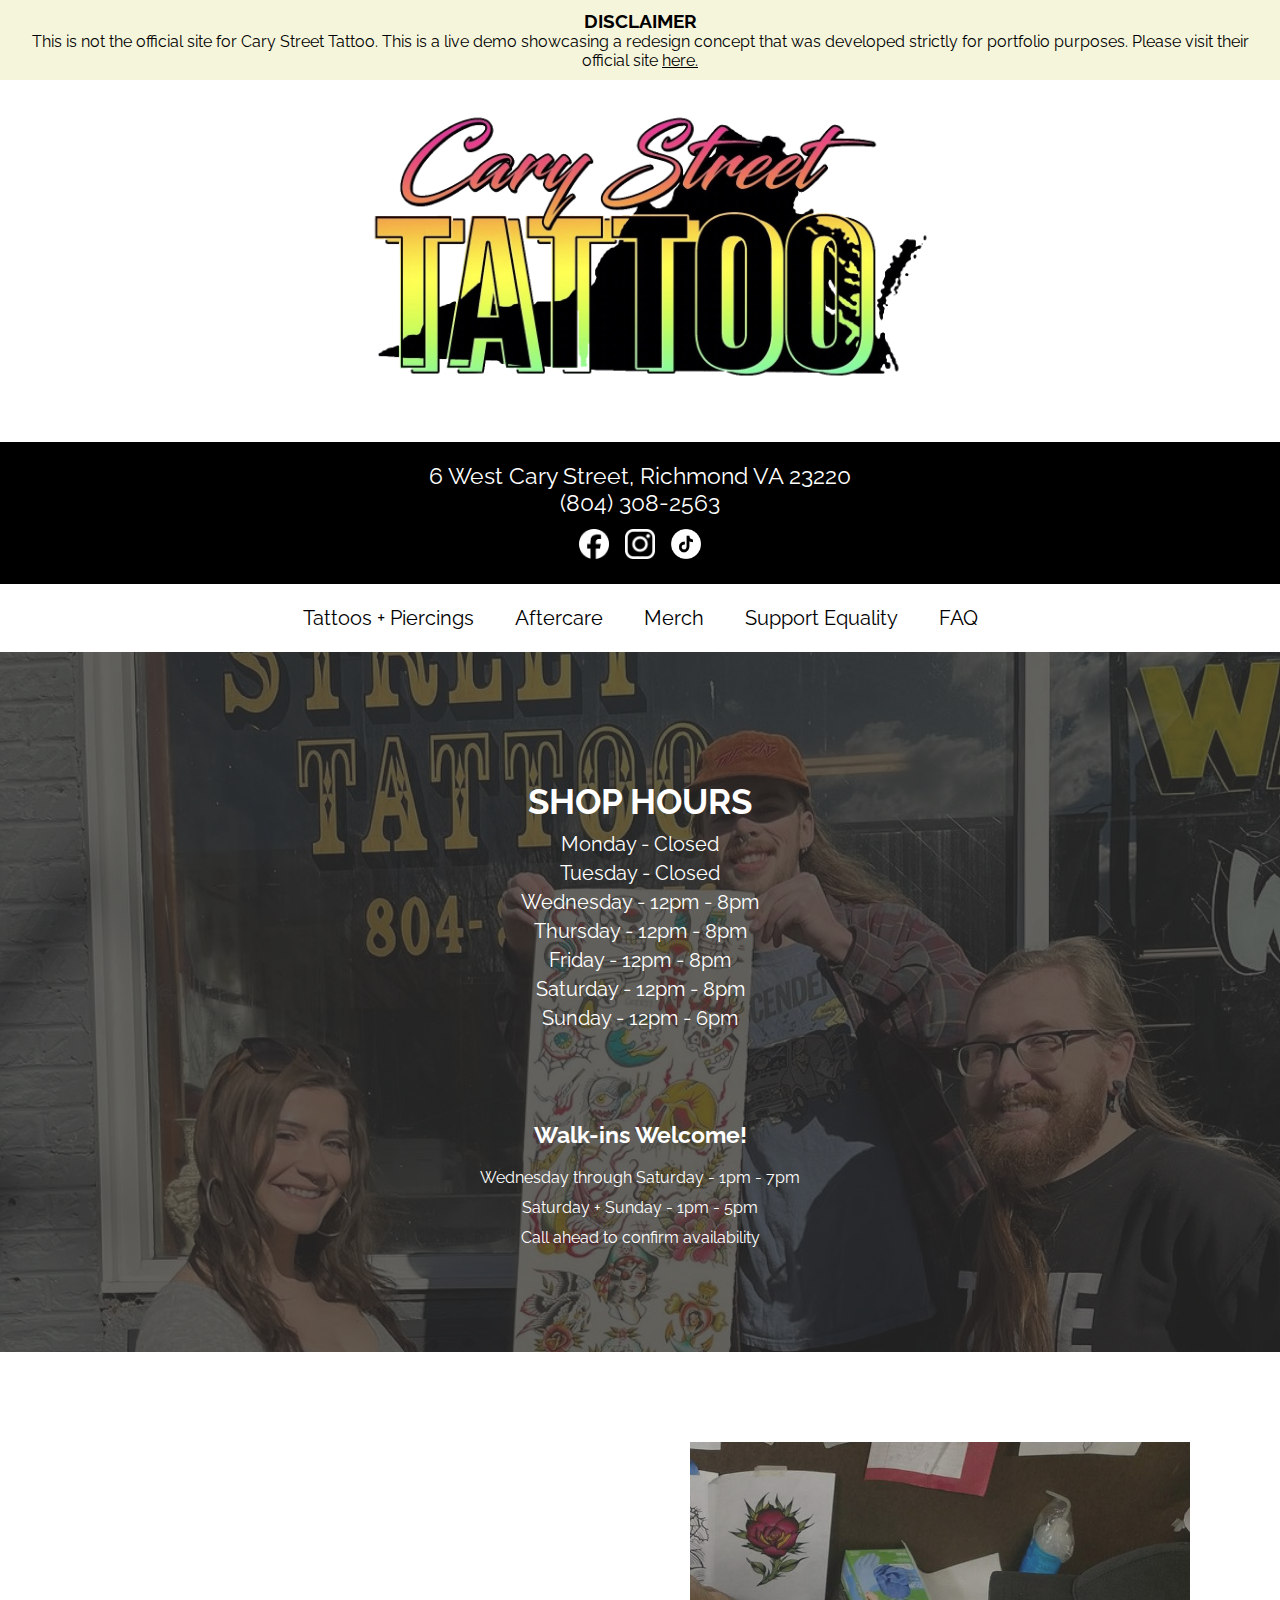
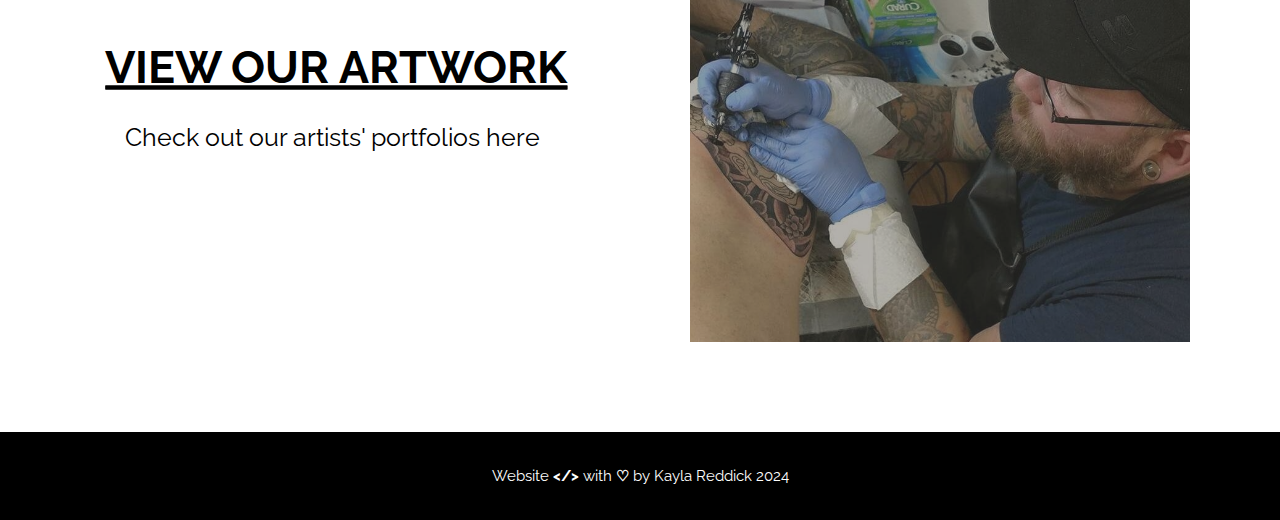
<file: index.html>
<!DOCTYPE html>
<html lang="en">
<head>
    <meta charset="UTF-8">
    <meta name="viewport" content="width=device-width, initial-scale=1.0">
    <meta property="og:title" content="Cary Street Tattoo"/>
    <meta property="og:image" content=""/>

        <title>Cary Street Tattoo</title>
        <link rel="icon" href="./imgs/favicon2.png">
        <link rel="stylesheet" href="styles.css">

        <!--font imports-->
        <link rel="preconnect" href="https://fonts.googleapis.com">
        <link rel="preconnect" href="https://fonts.gstatic.com" crossorigin>
        <link href="https://fonts.googleapis.com/css2?family=Raleway:ital,wght@0,100..900;1,100..900&display=swap" rel="stylesheet">
</head>
<body>
    <!--disclaimer-->
    <section class="disclaimer-wrapper">
        <div class="disclaimer">
            <h3 class="disclaimer-title">DISCLAIMER</h3>
            <p class="disclaimer-text">This is not the official site for Cary Street Tattoo. This is a live demo showcasing a redesign concept that was developed strictly for portfolio purposes. Please visit their official site <a href="https://carystreettattoo.com/home.html" target="_blank">here.</a></p>
        </div>
    </section>

    <!--header-->
    <div class="header">
        <div class="logo">
            <a href="index.html"><img src="./imgs/logoNew.png" alt="Cary Street Tattoo Logo" width="600px"></a>
        </div>
        <div class="contact">
            <p class="text"><a href="https://www.google.com/maps/place/Cary+Street+Tattoo/@37.5424734,-77.447975,17z/data=!3m1!4b1!4m6!3m5!1s0x89b1113f11aaa853:0xfd0b717249057d51!8m2!3d37.5424734!4d-77.4454001!16s%2Fg%2F11g6mdqr8g?entry=ttu">6 West Cary Street, Richmond VA 23220</a><br>(804) 308-2563<span class="socials">
                <ul class="socials-items">
                    <li>
                        <a href="https://www.facebook.com/CarySt.Tattoo"><img src="./imgs/logoFacebook.png" alt="Our Facebook" width="30px"></a>
                    </li>
                    <li>
                        <a href="https://www.instagram.com/carystreettattoo"><img src="./imgs/logoInstagram.png" alt="Our Instagram" width="30px"></a>
                    </li>
                    <li>
                        <a href="https://www.tiktok.com/@carystreettattoo"><img src="./imgs/logoTikTok.png" alt="Our TikTok" width="30px"></a>
                    </li>
                </ul>
            </span></p>
        </div>
        <nav class="navbar"> <!--make sticky navbar--> <!--x overflow in mobile-->
            <ul class="nav-items">
                <li><a href="tattoosandpiercings.html">Tattoos + Piercings</a></li>
                <li><a href="aftercare.html">Aftercare</a></li>
                <li><a href="merch.html">Merch</a></li>
                <li><a href="supportequality.html">Support Equality</a></li>
                <li><a href="faq.html">FAQ</a></li>
            </ul>
        </nav>
    </div>
    
    <!--hours-->
    <section class="hours">
        <div class="background-image">
            <img src="./imgs/background1copy.jpg" alt="Cary Street Tattoo">
        </div>
        <div class="shop-hours">
            <h3 class="section-title">SHOP HOURS</h3>
            <ul class="hours-list">
                <li>Monday - Closed</li>
                <li>Tuesday - Closed</li>
                <li>Wednesday - 12pm - 8pm</li>
                <li>Thursday - 12pm - 8pm</li>
                <li>Friday - 12pm - 8pm</li>
                <li>Saturday - 12pm - 8pm</li>
                <li>Sunday - 12pm - 6pm</li>
            </ul>
        </div>
        <div class="walk-ins">
            <h3 class="section-title">Walk-ins Welcome!</h3>
            <p class="text">Wednesday through Saturday - 1pm - 7pm<br>Saturday + Sunday - 1pm - 5pm<br><span>Call ahead to confirm availability</span></p>
        </div>
    </section>

    <!--gallery-->
    <section class="gallery">
        <div class="background-image">
            <img src="./imgs/background2.jpg" alt="Cary Street Tattoo">
        </div>
        <div class="view-gallery">
            <h3 class="section-title"><a href="tattoosandpiercings.html">VIEW OUR ARTWORK</a></h3>
            <p class="text">Check out our artists' portfolios here</p>
        </div>
    </section>

    <!--appointment-->
    <section class="appointment">
        
    </section>

    <!--footer-->
    <section class="footer">
        <p class="credit">Website <span class="bold">&lt;/&gt; </span>with <span class="bold">&#9825; </span>by <a href="https://alyakakakayla.github.io/devportfolio" target="_blank">Kayla Reddick 2024</a></p>
    </section>
</body>
</html>
</file>
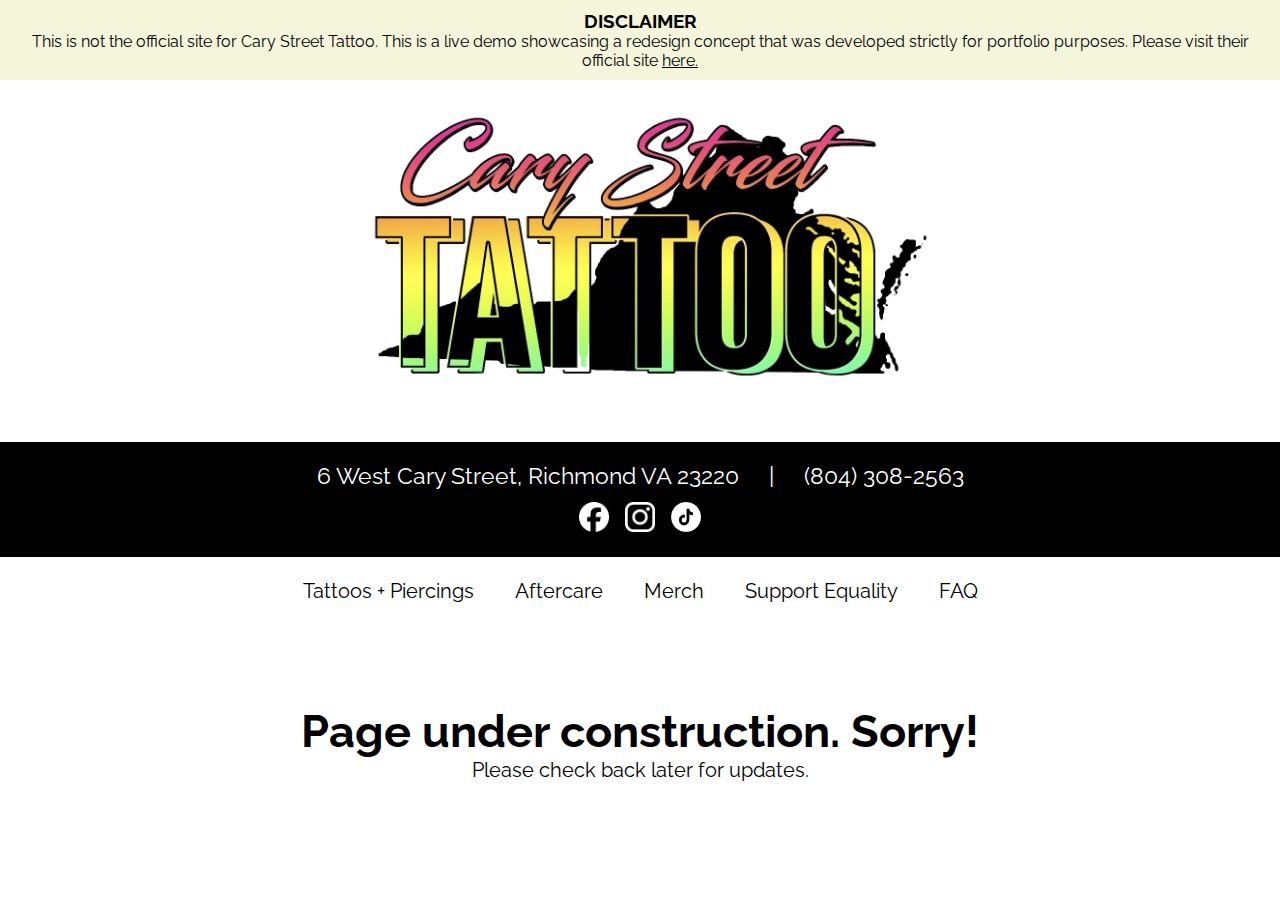
<file: aftercare.html>
<!DOCTYPE html>
<html lang="en">
<head>
    <meta charset="UTF-8">
    <meta name="viewport" content="width=device-width, initial-scale=1.0">
    <meta property="og:title" content="Cary Street Tattoo"/>
    <meta property="og:image" content=""/>

        <title>Tattoos + Piercings | Cary Street Tattoo</title>
        <link rel="icon" href="./imgs/favicon.png">
        <link rel="stylesheet" href="styles.css">

        <!--font imports-->
        <link rel="preconnect" href="https://fonts.googleapis.com">
        <link rel="preconnect" href="https://fonts.gstatic.com" crossorigin>
        <link href="https://fonts.googleapis.com/css2?family=Raleway:ital,wght@0,100..900;1,100..900&display=swap" rel="stylesheet">
</head>
<body>
    <!--disclaimer-->
    <section class="disclaimer-wrapper">
        <div class="disclaimer">
            <h3 class="disclaimer-title">DISCLAIMER</h3>
            <p class="disclaimer-text">This is not the official site for Cary Street Tattoo. This is a live demo showcasing a redesign concept that was developed strictly for portfolio purposes. Please visit their official site <a href="https://carystreettattoo.com/home.html" target="_blank">here.</a></p>
        </div>
    </section>
    
    <!--header-->
    <div class="header">
        <div class="logo">
            <a href="index.html"><img src="./imgs/logoNew.png" alt="Cary Street Tattoo Logo" width="600px"></a>
        </div>
        <div class="contact">
            <p class="text"><a href="https://www.google.com/maps/place/Cary+Street+Tattoo/@37.5424734,-77.447975,17z/data=!3m1!4b1!4m6!3m5!1s0x89b1113f11aaa853:0xfd0b717249057d51!8m2!3d37.5424734!4d-77.4454001!16s%2Fg%2F11g6mdqr8g?entry=ttu">6 West Cary Street, Richmond VA 23220</a>&nbsp;&nbsp;&nbsp;&nbsp;&nbsp;|&nbsp;&nbsp;&nbsp;&nbsp;&nbsp;(804) 308-2563<span class="socials">
                <ul class="socials-items">
                    <li>
                        <a href="https://www.facebook.com/CarySt.Tattoo"><img src="./imgs/logoFacebook.png" alt="Our Facebook" width="30px"></a>
                    </li>
                    <li>
                        <a href="https://www.instagram.com/carystreettattoo"><img src="./imgs/logoInstagram.png" alt="Our Instagram" width="30px"></a>
                    </li>
                    <li>
                        <a href="https://www.tiktok.com/@carystreettattoo"><img src="./imgs/logoTikTok.png" alt="Our TikTok" width="30px"></a>
                    </li>
                </ul>
            </span></p>
        </div>
        <nav class="navbar"> <!--make sticky navbar--> <!--x overflow in mobile-->
            <ul class="nav-items">
                <li><a href="tattoosandpiercings.html">Tattoos + Piercings</a></li>
                <li><a href="aftercare.html">Aftercare</a></li>
                <li><a href="merch.html">Merch</a></li>
                <li><a href="supportequality.html">Support Equality</a></li>
                <li><a href="faq.html">FAQ</a></li>
            </ul>
        </nav>
    </div>

    <!--placeholder-->  
    <section class="placeholder">
        <h1 class="placeholder-title">Page under construction. Sorry!</h1>
        <p class="placeholder-text">Please check back later for updates.</p>
    </section>

</body>
</file>
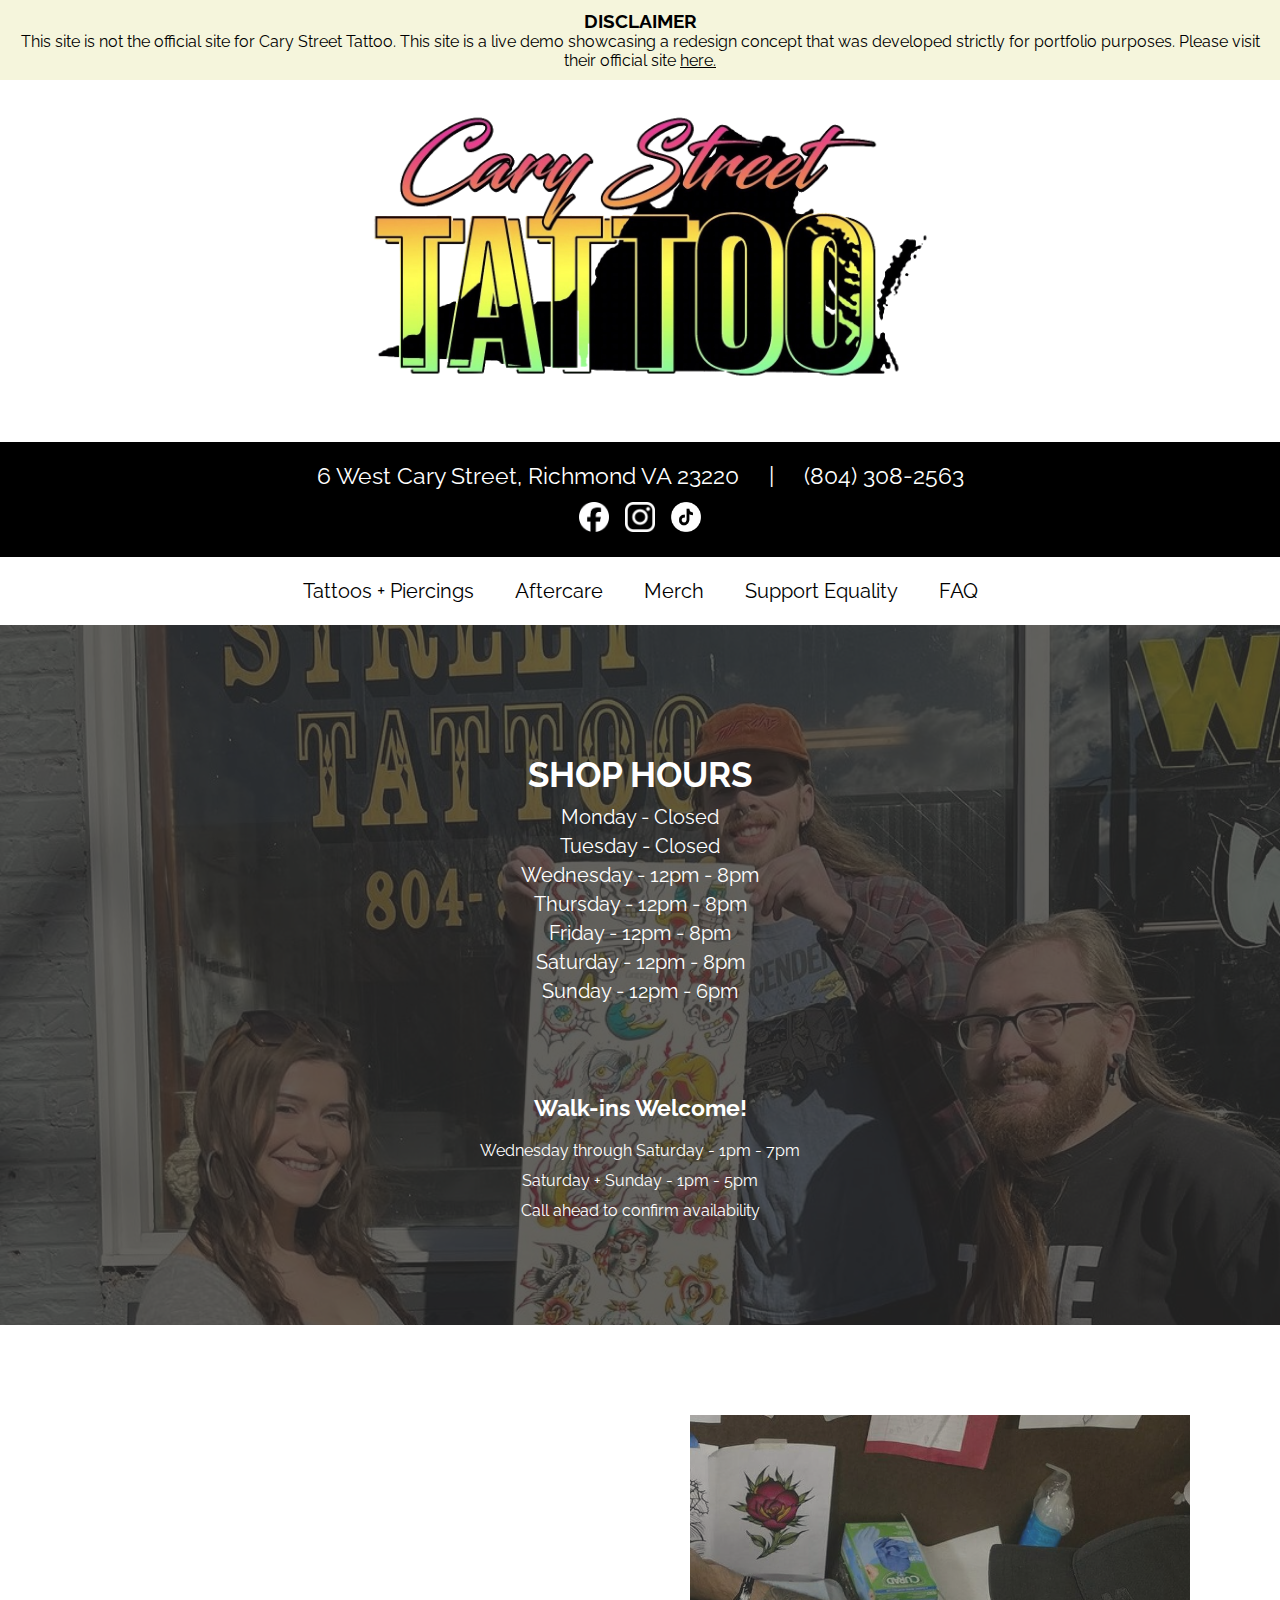
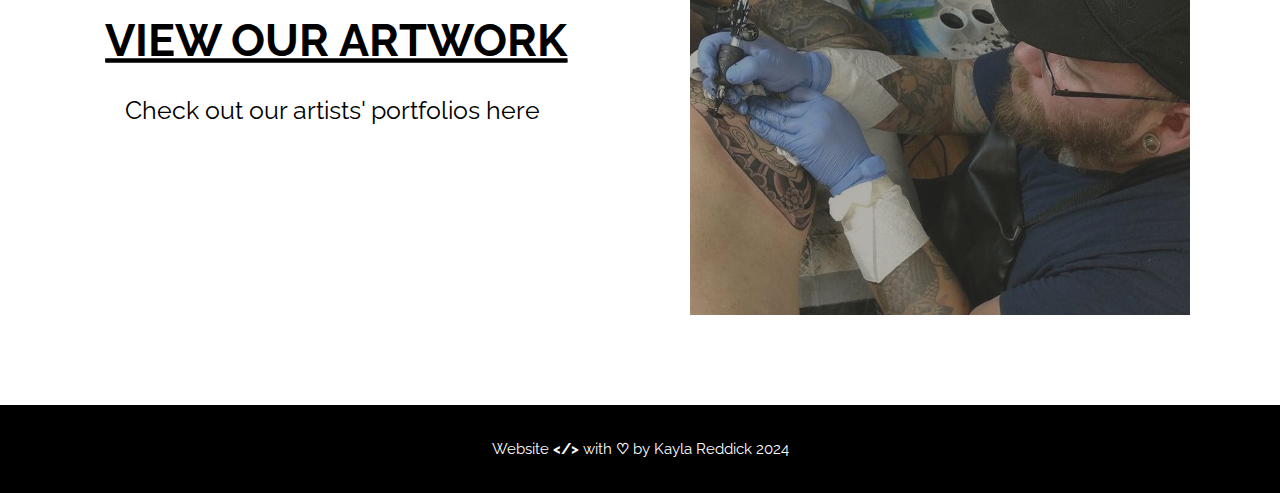
<file: home.html>
<!DOCTYPE html>
<html lang="en">
<head>
    <meta charset="UTF-8">
    <meta name="viewport" content="width=device-width, initial-scale=1.0">
    <meta property="og:title" content="Cary Street Tattoo"/>
    <meta property="og:image" content=""/>

        <title>Cary Street Tattoo</title>
        <link rel="icon" href="./imgs/favicon2.png">
        <link rel="stylesheet" href="styles.css">

        <!--font imports-->
        <link rel="preconnect" href="https://fonts.googleapis.com">
        <link rel="preconnect" href="https://fonts.gstatic.com" crossorigin>
        <link href="https://fonts.googleapis.com/css2?family=Raleway:ital,wght@0,100..900;1,100..900&display=swap" rel="stylesheet">
</head>
<body>
    <!--disclaimer-->
    <section class="disclaimer-wrapper">
        <div class="disclaimer">
            <h3 class="disclaimer-title">DISCLAIMER</h3>
            <p class="disclaimer-text">This site is not the official site for Cary Street Tattoo. This site is a live demo showcasing a redesign concept that was developed strictly for portfolio purposes. Please visit their official site <a href="https://carystreettattoo.com/home.html" target="_blank">here.</a></p>
        </div>
    </section>

    <!--header-->
    <div class="header">
        <div class="logo">
            <a href="home.html"><img src="./imgs/logoNew.png" alt="Cary Street Tattoo Logo" width="600px"></a>
        </div>
        <div class="contact">
            <p class="text"><a href="https://www.google.com/maps/place/Cary+Street+Tattoo/@37.5424734,-77.447975,17z/data=!3m1!4b1!4m6!3m5!1s0x89b1113f11aaa853:0xfd0b717249057d51!8m2!3d37.5424734!4d-77.4454001!16s%2Fg%2F11g6mdqr8g?entry=ttu">6 West Cary Street, Richmond VA 23220</a>&nbsp;&nbsp;&nbsp;&nbsp;&nbsp;|&nbsp;&nbsp;&nbsp;&nbsp;&nbsp;(804) 308-2563<span class="socials">
                <ul class="socials-items">
                    <li>
                        <a href="https://www.facebook.com/CarySt.Tattoo"><img src="./imgs/logoFacebook.png" alt="Our Facebook" width="30px"></a>
                    </li>
                    <li>
                        <a href="https://www.instagram.com/carystreettattoo"><img src="./imgs/logoInstagram.png" alt="Our Instagram" width="30px"></a>
                    </li>
                    <li>
                        <a href="https://www.tiktok.com/@carystreettattoo"><img src="./imgs/logoTikTok.png" alt="Our TikTok" width="30px"></a>
                    </li>
                </ul>
            </span></p>
        </div>
        <nav class="navbar"> <!--make sticky navbar--> <!--x overflow in mobile-->
            <ul class="nav-items">
                <li><a href="tattoosandpiercings.html">Tattoos + Piercings</a></li>
                <li><a href="aftercare.html">Aftercare</a></li>
                <li><a href="merch.html">Merch</a></li>
                <li><a href="supportequality.html">Support Equality</a></li>
                <li><a href="faq.html">FAQ</a></li>
            </ul>
        </nav>
    </div>
    
    <!--hours-->
    <section class="hours">
        <div class="background-image">
            <img src="./imgs/background1copy.jpg" alt="Cary Street Tattoo">
        </div>
        <div class="shop-hours">
            <h3 class="section-title">SHOP HOURS</h3>
            <ul class="hours-list">
                <li>Monday - Closed</li>
                <li>Tuesday - Closed</li>
                <li>Wednesday - 12pm - 8pm</li>
                <li>Thursday - 12pm - 8pm</li>
                <li>Friday - 12pm - 8pm</li>
                <li>Saturday - 12pm - 8pm</li>
                <li>Sunday - 12pm - 6pm</li>
            </ul>
        </div>
        <div class="walk-ins">
            <h3 class="section-title">Walk-ins Welcome!</h3>
            <p class="text">Wednesday through Saturday - 1pm - 7pm<br>Saturday + Sunday - 1pm - 5pm<br><span>Call ahead to confirm availability</span></p>
        </div>
    </section>

    <!--gallery-->
    <section class="gallery">
        <div class="background-image">
            <img src="./imgs/background2.jpg" alt="Cary Street Tattoo">
        </div>
        <div class="view-gallery">
            <h3 class="section-title"><a href="tattoosandpiercings.html">VIEW OUR ARTWORK</a></h3>
            <p class="text">Check out our artists' portfolios here</p>
        </div>
    </section>

    <!--appointment-->
    <section class="appointment">
        
    </section>

    <!--footer-->
    <section class="footer">
        <p class="credit">Website <span class="bold">&lt;/&gt; </span>with <span class="bold">&#9825; </span>by <a href="https://alyakakakayla.github.io/devportfolio" target="_blank">Kayla Reddick 2024</a></p>
    </section>
</body>
</html>
</file>
<file: styles.css>
* {
    margin: 0;
    padding: 0;
}

body {
    font-family: 'Raleway', 'Arial', sans-serif;
}

.disclaimer-wrapper .disclaimer {
    text-align: center;
    background-color: beige;
    color: black;
    /*border-radius: 20px;*/
    border-width: 3px;
    border-color: beige;
    padding: 10px;
}

.disclaimer-wrapper .disclaimer a {
    color: black;
}
.disclaimer-wrapper .disclaimer a:hover {
    font-weight: 700;
}

.header {
    color: black;
    background-color: white;
    text-align: center;
}

.header li {
    text-decoration: none;
    list-style: none;
    display: inline;
}

.header .logo img {
    margin: 20px;
}

.header .contact {
    color: white;
    background-color: black;
    font-size: 23px;
    padding: 20px;
}

.header .contact a {
    text-decoration: none;
    color: white;
}

.header .contact a:hover {
    font-weight: 700;
}

.socials-items {
    padding-top: 13px;
}

.socials-items li {
    padding-left: 5px;
    padding-right: 5px;
}

.header .navbar {
    color: black;
    background-color: white;
}

.header .navbar .nav-items {
    font-size: 20px;
    padding: 20px;
}

.navbar {
    line-height: 28px;
}

.navbar a {
    text-decoration: none;
    color: black;
    padding: 3px 18px 3px 18px;

}

.navbar a:hover {
    animation: nav-items-hover .6s forwards;
}

.hours .background-image {
    max-height: 700px;
    overflow: hidden;
    z-index: -99;
}

.hours .background-image img {
    width: 100%;
    filter: contrast(50%) brightness(50%) sepia(10%);
}

.hours .shop-hours {
    z-index: 0;
    color: white;
    text-align: center;
    position: absolute; /*relative*/
    left: 50%;
    transform: translate(-50%, -220%);
}

.hours .shop-hours h3 {
    font-size: 35px;
    margin: 10px;
}

.hours .shop-hours ul {
    list-style-type: none;
    font-size: 20px;
}

.hours .shop-hours ul li {
    margin: 5px 0 5px 0;
}

.hours .walk-ins {
    z-index: 0;
    color: white;
    text-align: center;
    position: absolute; /*relative*/
    left: 50%;
    transform: translate(-50%, -150%);
    padding: 13px 0 13px 0;
    width: 100%;
}

.hours .walk-ins h3 {
    font-size: 23px;
    margin: 15px;
}

.hours .walk-ins p {
    line-height: 30px;
}

.gallery {
    display: flex;
    flex-direction: row;
    margin: 40px;
}

.gallery .background-image img {
    width: 100%;
    filter: contrast(70%) brightness(80%) sepia(10%);
}

.gallery .background-image {
    overflow: hidden;
    order: 2;
    margin: 50px;
    max-width: 600px;
    max-height: 600px;
}

.gallery .view-gallery {
    background-color: white;
    color: black;
    order: 1;
    width: 50vw;
}

.gallery .view-gallery a{
    color: black;
}

.gallery .view-gallery h3 {
    font-size: 50px;
    margin: 10px;
    text-align: center;
    text-decoration: underline;
    position: absolute; /*relative*/
    left: 25.5%;
    transform: translate(-50%, 450%);
}

.gallery .view-gallery a:hover {
    animation: gallery-hover 0.6s forwards;
}

.gallery .view-gallery p {
    font-size: 30px;
    text-align: center;
    position: absolute; /*relative*/
    left: 26%;
    transform: translate(-50%, 950%);
}

.footer {
    padding: 35px;
    color: white;
    background-color: black;
    font-size: 15px;
    text-align: center;
}

.footer .bold {
    font-weight: 700;
}

.footer a {
    text-decoration: none;
    color: white;
}

.footer a:hover {
    font-weight: 700;
}
.placeholder {
    padding: 80px;
    text-align: center;
}

.placeholder h1 {
    font-size: 45px;
}

.placeholder p {
    font-size: 20px;
}

/*animations*/
@keyframes nav-items-hover {
    0% {
        color: black;
        background-color: white;
    }
    100% {
        color: white;
        background-color: rgba(0, 0, 0, 0.85);
        font-weight: 700;
    }
}

@keyframes gallery-hover {
    0% {
        color: black;
        background-color: white;
        text-decoration: underline;
        padding: 0;
    }
    100% {
        color: white;
        background-color: black;
        text-decoration: none;
        padding: 0 40px 0 40px;
    }
}

@keyframes gallery-hover-extend {
    0% {
        background-color: transparent;
        text-decoration: none;
        padding: 0;
    }
    100% {
        background-color: black;
        text-decoration: none;
        padding: 0 80px 0 80px;
    }
}

/*media queries*/

@media (max-width: 1400px) {
    .gallery .background-image {
        margin: 50px;
        max-width: 500px;
        max-height: 500px;
    }
    
    .gallery .view-gallery h3 {
        font-size: 45px;
        margin: 10px;
        left: 25.5%;
        transform: translate(-50%, 450%);
    }
    
    .gallery .view-gallery p {
        font-size: 25px;
        left: 26%;
        transform: translate(-50%, 1100%);
    }
}

@media (max-width: 1200px) {
    .gallery .background-image {
        margin: 40px;
        max-width: 425px;
        max-height: 425px;
    }
    
    .gallery .view-gallery h3 {
        font-size: 40px;
        margin: 10px;
        left: 25.5%;
        transform: translate(-50%, 400%);
    }
    
    .gallery .view-gallery p {
        font-size: 21px;
        left: 26%;
        transform: translate(-50%, 1000%);
    }
}

@media (max-width: 992px) {
    .gallery .background-image {
        margin: 0 0 0 10px;
        max-width: 350px;
        max-height: 350px;
    }
    
    .gallery .view-gallery h3 {
        font-size: 30px;
        margin: 0 10px 0 0;
        left: 25%;
        transform: translate(-50%, 400%);
    }
    
    .gallery .view-gallery p {
        font-size: 18px;
        left: 25%;
        transform: translate(-50%, 850%);
    }
}

@media (max-width: 768px) {
    .disclaimer-wrapper .disclaimer h3 {
        font-size: 15px;
    }
    .disclaimer-wrapper .disclaimer p {
        font-size: 14px;
    }
    .header .logo img {
        width: 400px;
    }
    .header .contact {
        font-size: 19px;
    }
    .header .navbar .nav-items {
        font-size: 17px;
    }
    .socials-items img {
        width: 25px;
    }
    .hours .background-image {
        max-height: 450px;
    }
    .hours .shop-hours {
        transform: translate(-50%, -190%);
    }
    .hours .shop-hours h3 {
        font-size: 25px;
        margin: 10px;
    }
    .hours .shop-hours ul {
        list-style-type: none;
        font-size: 15px;
    }
    .hours .shop-hours ul li {
        margin: 5px 0 5px 0;
    }
    .hours .walk-ins {
        transform: translate(-50%, -120%);
        padding: 13px 0 13px 0;
    }
    
    .hours .walk-ins h3 {
        font-size: 19px;
        margin: 12px;
    }
    
    .hours .walk-ins p {
        line-height: 23px;
        font-size: 14px;
    }
    .gallery {
        display: block;
        height: 300px;
        margin: 20px;
    }
    .gallery .background-image {
        margin: 0;
        max-width: 320px;
        max-height: 320px;
        width: 280px;
        height: 280px;
        position: absolute;
        left: 50%;
        transform: translate(-50%, 5%);
    }
    
    .gallery .view-gallery h3 {
        font-size: 24px;
        position: absolute;
        left: 50%;
        transform: translate(-50%, 450%);
        width: 100vw;
    }
    .gallery .view-gallery a {
        color: white;
    }
    
    .gallery .view-gallery p {
        font-size: 12px;
        position: absolute;
        left: 50%;
        transform: translate(-50%, 1100%);
        width: 100vw;
        color: white;
    }
    .gallery .view-gallery a:hover {
        animation: gallery-hover-extend 0.6s forwards;
    }
    .footer {
        font-size: 13px;
    }
    .placeholder {
        padding: 60px;
        text-align: center;
    }
    
    .placeholder h1 {
        font-size: 30px;
    }
    
    .placeholder p {
        font-size: 18px;
    }
}

@media (max-width: 480px) {
    .disclaimer-wrapper .disclaimer h3 {
        font-size: 12px;
    }
    .disclaimer-wrapper .disclaimer p {
        font-size: 10px;
    }
    .header .logo img {
        width: 270px;
    }
    .header .contact {
        font-size: 16px;
    }
    .header .navbar .nav-items {
        font-size: 14px;
        padding: 14px;
    }
    .navbar {
        line-height: 22px;
    }
    .socials-items img {
        width: 22px;
    }
    .hours .background-image {
        max-height: 350px;
    }
    .hours .shop-hours {
        transform: translate(-50%, -180%);
    }
    .hours .shop-hours h3 {
        font-size: 21px;
        margin: 10px;
    }
    .hours .shop-hours ul {
        list-style-type: none;
        font-size: 12px;
    }
    .hours .shop-hours ul li {
        margin: 5px 0 5px 0;
    }
    .hours .walk-ins {
        transform: translate(-50%, -120%);
        padding: 13px 0 13px 0;
    }
    
    .hours .walk-ins h3 {
        font-size: 15px;
        margin: 10px;
    }
    
    .hours .walk-ins p {
        line-height: 19px;
        font-size: 12px;
    }
    .footer {
        font-size: 11px;
    }
    .placeholder {
        padding: 60px;
        text-align: center;
    }
    
    .placeholder h1 {
        font-size: 20px;
    }
    
    .placeholder p {
        font-size: 15px;
    }
}

@media (max-width: 400px) {
    .header .logo img {
        width: 250px;
    }
    .header .contact {
        font-size: 13px;
        padding: 15px;
    }
    .header .navbar .nav-items {
        font-size: 12px;
        padding: 12px;
    }
    .navbar {
        line-height: 18px;
    }
    .socials-items img {
        width: 22px;
    }
    .hours .background-image {
        max-height: 300px;
    }
    .hours .shop-hours {
        transform: translate(-50%, -180%);
    }
    .hours .shop-hours h3 {
        font-size: 19px;
        margin: 8px;
    }
    .hours .shop-hours ul {
        list-style-type: none;
        font-size: 10px;
    }
    .hours .shop-hours ul li {
        margin: 3px 0 3px 0;
    }
    .hours .walk-ins {
        transform: translate(-50%, -120%);
        padding: 13px 0 13px 0;
    }
    
    .hours .walk-ins h3 {
        font-size: 13px;
        margin: 10px;
    }
    
    .hours .walk-ins p {
        line-height: 15px;
        font-size: 10px;
    }
}
</file>
